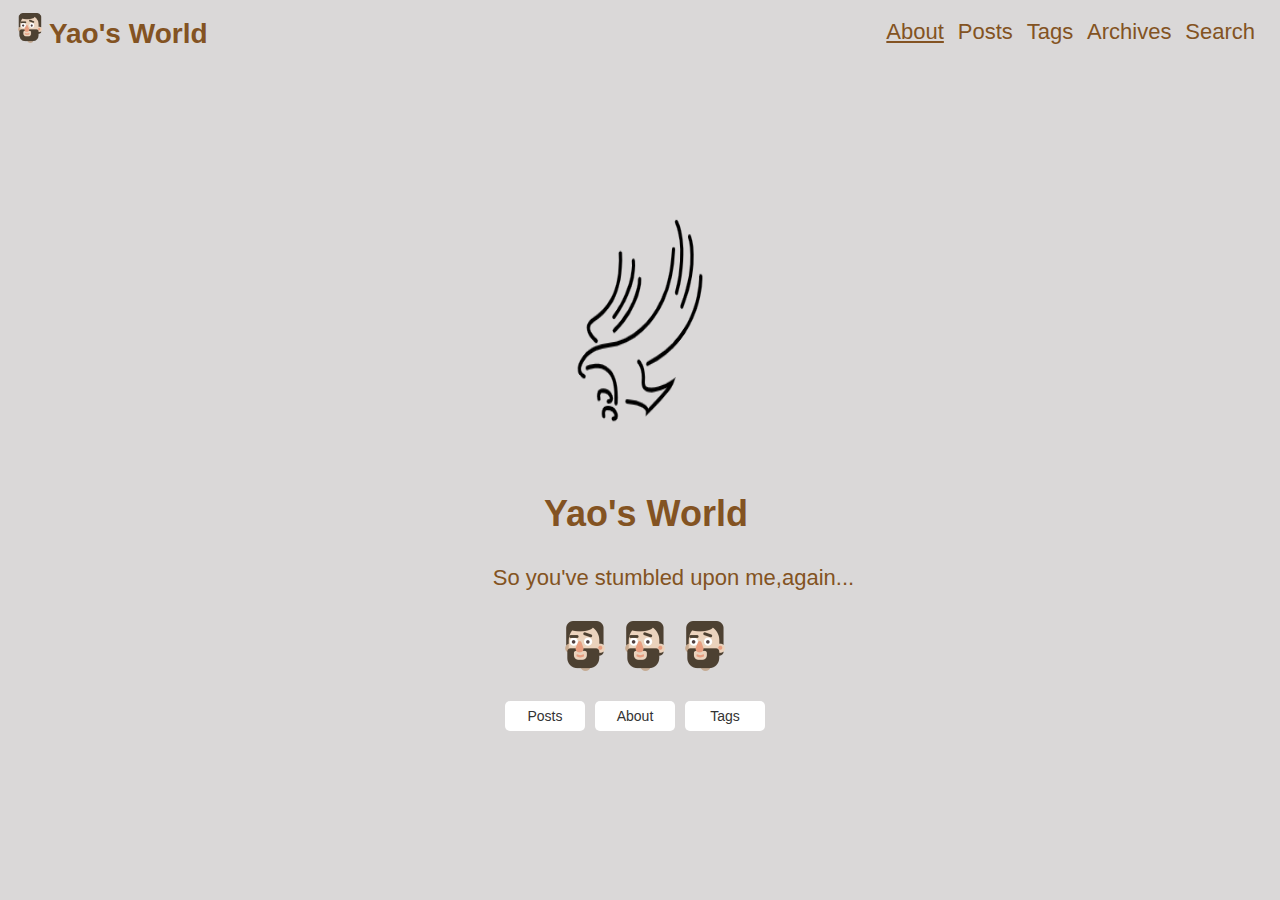
<file: index.html>
<!DOCTYPE html>
<html lang="en">

<head>
    <meta charset="UTF-8">
    <meta http-equiv="X-UA-Compatible" content="IE=edge">
    <meta name="viewport" content="width=device-width, initial-scale=1.0">
    <title>index</title>
    <link rel="stylesheet" href="./base.css">
    <style>
        .container {
            width: 100%;
            height: 100vh;
            background-color: rgba(141, 136, 136, 0.325);
        }

        .header {
            display: flex;
            height: 40px;
            padding: 10px 5px 30px 5px;
            position: relative;
            line-height: 40px;
            justify-content: space-between;
            align-items: center;
        }

        .headerLeft {
            margin: 10px 0 0 10px;
        }

        .headerLeft img {
            width: 30px;
            height: 30px;
        }

        .headerLeft span {
            font-size: 28px;
            font-weight: bold;
            color: rgb(131, 83, 34);
        }

        .headerRight {
            line-height: 40px;
            margin-right: 10px;
            margin-top: 5px;
        }

        .headerRight a {
            color: rgb(131, 83, 34);
            font-size: 22px;
            margin-right: 10px;
        }

        .row2 {
            margin-top: 130px;
        }

        .row2 img {
            width: 160px;
            height: 220px;
            transform: translateX(-50%);
            margin-left: 50%;
        }

        .row32{
            margin-top: 60px;
    margin-bottom: 30px;
        }

        .row32 p {
            margin-left: 50%;
            transform: translateX(-15%);
            font-size: 36px;
            font-weight: bold;
            color: rgb(131, 83, 34);
        }

        .row3 {
            /* margin-top: -70px; */
        }

        .row3 p {
            margin-left: 50%;
            transform: translateX(-23%);
            font-size: 22px;
            color: rgb(131, 83, 34);
        }

        .row4 {
            display: flex;
            justify-content: center;
            align-items: center;
            width: 100%;
            height: 50px;
            margin-top: 30px;
        }


        .row4 img {
            width: 50px;
            height: 50px;
            margin-left: 10px;
        }

        .row5 {
           margin-top: 30px;
            display: flex;
            justify-content: center;
            align-items: center;
        }

        .row5 span {
            display: block;
            width: 80px;
            height: 30px;
            background-color: #fff;
            border-radius: 5px;
            line-height: 30px;
            text-align: center;
            margin-right: 10px;
        }
    </style>
</head>

<body>
    <div class="container">
        <div class="header">
            <div class="headerLeft">
                <img src="./images/img1.png" alt="">
                <span>Yao's World</span>
            </div>
            <div class="headerRight">
                <a style="text-decoration: underline;" href="./about.html">About</a>
                <a href="./about.html">Posts</a>
                <a href="./about.html">Tags</a>
                <a href="./about.html">Archives</a>
                <a href="./about.html">Search</a>
            </div>
        </div>
        <div class="row2">
            <img src="./images/老鹰.png" alt="">
        </div>
        <div class="row32">
            <p>Yao's World</p>
        </div>
        <div class="row3">
            <p>So you've stumbled upon me,again...</p>
        </div>
        <div class="row4">
            <img src="./images/img1.png" alt="">
            <img src="./images/img1.png" alt="">
            <img src="./images/img1.png" alt="">
        </div>
        <div class="row5">
            <span>Posts</span>
            <span>About</span>
            <span>Tags</span>
        </div>
    </div>
</body>

</html>
</file>
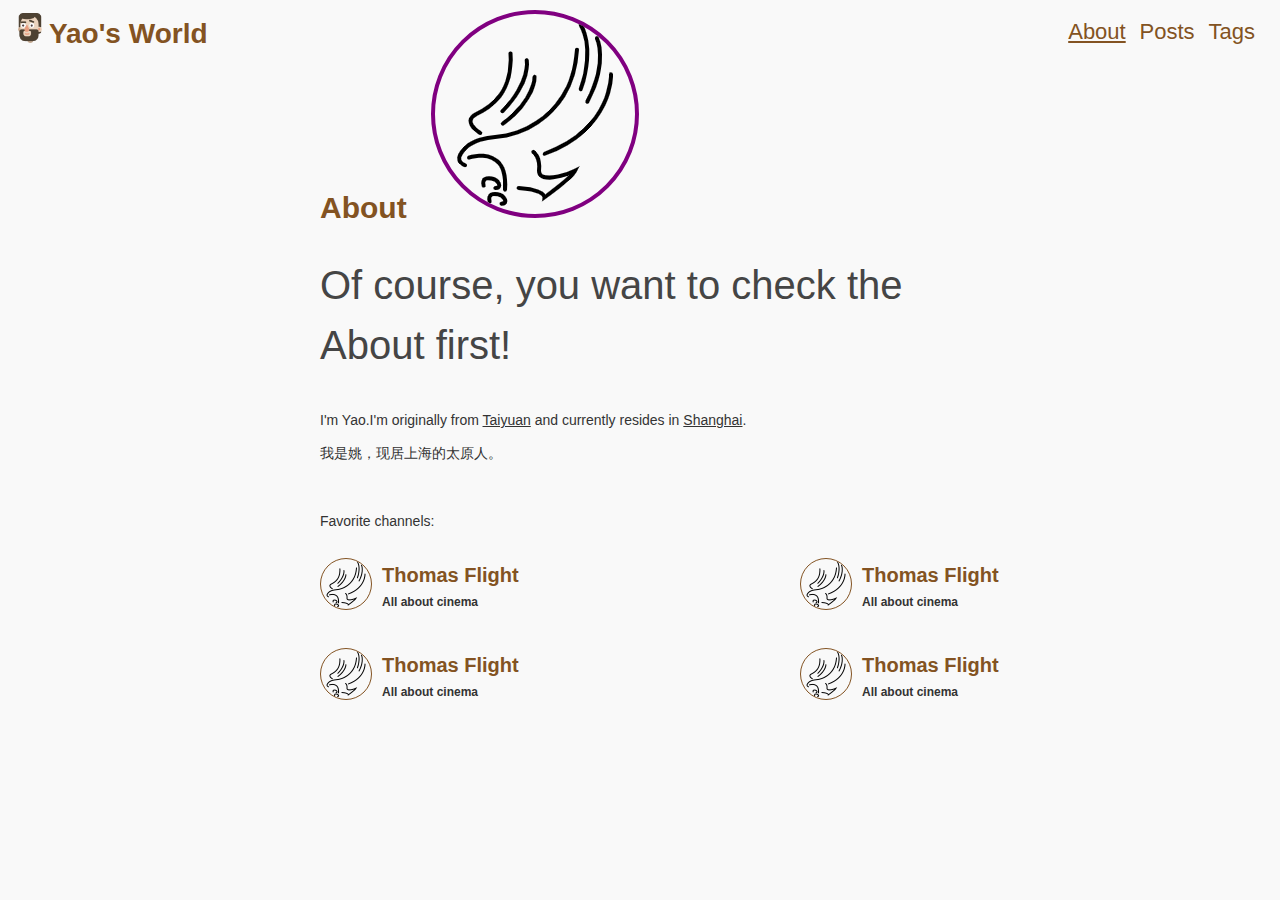
<file: about.html>
<!DOCTYPE html>
<html lang="en">

<head>
    <meta charset="UTF-8">
    <meta http-equiv="X-UA-Compatible" content="IE=edge">
    <meta name="viewport" content="width=device-width, initial-scale=1.0">
    <title>个人网站</title>
    <link rel="stylesheet" href="./base.css">
    <style>
        .container {
            width: 100%;
            height: 100vh;
            background-color: rgba(246, 246, 246, 0.673);
        }

        .header {
            display: flex;
            height: 40px;
            padding: 10px 5px 30px 5px;
            position: relative;
            line-height: 40px;
            justify-content: space-between;
            align-items: center;
        }

        .headerLeft {
            margin: 10px 0 0 10px;
        }

        .headerLeft img {
            width: 30px;
            height: 30px;
        }

        .headerLeft span {
            font-size: 28px;
            font-weight: bold;
            color: rgb(131, 83, 34);
        }

        .headerRight {
            line-height: 40px;
            margin-right: 10px;
            margin-top: 5px;
        }

        .headerRight a {
            color: rgb(131, 83, 34);
            font-size: 22px;
            margin-right: 10px;
        }

        .row2 {
            margin-left: 25%;
            margin-top: -70px;
        }

        .row2 span {
            color: rgb(131, 83, 34);
            font-size: 30px;
            font-weight: bold;
        }

        .row2 img {
            width: 200px;
            height: 200px;
            margin-left: 20px;
            border-radius: 50%;
            border: 4px solid purple;
        }

        .row3 {
            margin-left: 25%;
            margin-top: 30px;
        }

        .row3 p {
            color: rgb(69, 69, 69);
            font-size: 40px;
            width: 630px;
            line-height: 60px;
        }

        .row4 {
            margin: 20px 0 0 25%;
        }

        .row5 {
            margin: 50px 0 0 25%;
        }

        .itemBox {
            height: 180px;
            margin-top: 10px;
            display: flex;
            flex-wrap: wrap;
            justify-content: space-between;
        }

        .item {
            width: 50%;
            display: flex;
            justify-content: start;
            align-items: center;
        }

        .item img {
            width: 50px;
            height: 50px;
            border-radius: 50%;
            border: 1px solid rgb(131, 83, 34);
        }

        .itemText {
            display: flex;
            flex-direction: column;
            align-items: start;
            margin-left: 10px;
        }

        .itemText1 {
            color: rgb(131, 83, 34);
            line-height: 30px;
            font-weight: bold;
            font-size: 20px;
            margin-bottom: 5px;
        }

        .itemText2 {
            font-weight: 600;
            font-size: 12px;
        }
    </style>
</head>

<body>
    <div class="container">
        <div class="header">
            <div class="headerLeft">
                <img src="./images/img1.png" alt="">
                <span>Yao's World</span>
            </div>
            <div class="headerRight">
                <a style="text-decoration: underline;" href="">About</a>
                <a href="./index.html">Posts</a>
                <a href="./index.html">Tags</a>
            </div>
        </div>
        <div class="row2">
            <span>About</span>
            <img src="./images/老鹰.png" alt="">
        </div>
        <div class="row3">
            <p>Of course, you want to check the About first!</p>
        </div>
        <div class="row4">
            <p style="line-height: 50px;">I'm Yao.I'm originally from <u>Taiyuan</u> and currently resides in
                <u>Shanghai</u>. </p>
            <p>我是姚，现居上海的太原人。</p>
        </div>
        <div class="row5">
            <p>Favorite channels:</p>
            <div class="itemBox">
                <div class="item">
                    <img src="./images/老鹰.png" alt="">
                    <div class="itemText">
                        <p class="itemText1">Thomas Flight</p>
                        <p class="itemText2">All about cinema</p>
                    </div>
                </div>
                <div class="item">
                    <img src="./images/老鹰.png" alt="">
                    <div class="itemText">
                        <p class="itemText1">Thomas Flight</p>
                        <p class="itemText2">All about cinema</p>
                    </div>
                </div>
                <div class="item">
                    <img src="./images/老鹰.png" alt="">
                    <div class="itemText">
                        <p class="itemText1">Thomas Flight</p>
                        <p class="itemText2">All about cinema</p>
                    </div>
                </div>
                <div class="item">
                    <img src="./images/老鹰.png" alt="">
                    <div class="itemText">
                        <p class="itemText1">Thomas Flight</p>
                        <p class="itemText2">All about cinema</p>
                    </div>
                </div>
            </div>
        </div>
    </div>
</body>

</html>
</file>
<file: base.css>
body,ol,ul,h1,h2,h3,h4,h5,h6,p,th,td,dl,dd,form,fieldset,legend,input,textarea,select,figure,figcaption{ margin:0; padding:0;}

h1,h2,h3,h4,h5,h6,b,strong{ font-size: 100%; font-weight: normal;}

i,em{ font-style: normal;}

li{ list-style: none;}

a{ color: #333; text-decoration: none;}

body,html{ font: 14px "微软雅黑",Arial; color: #333;}

input{ outline: none;}

.clearfix{ *zoom:1;}

.clearfix:after{ content: ''; display:block; height: 0; overflow: hidden; clear: both;}
</file>
